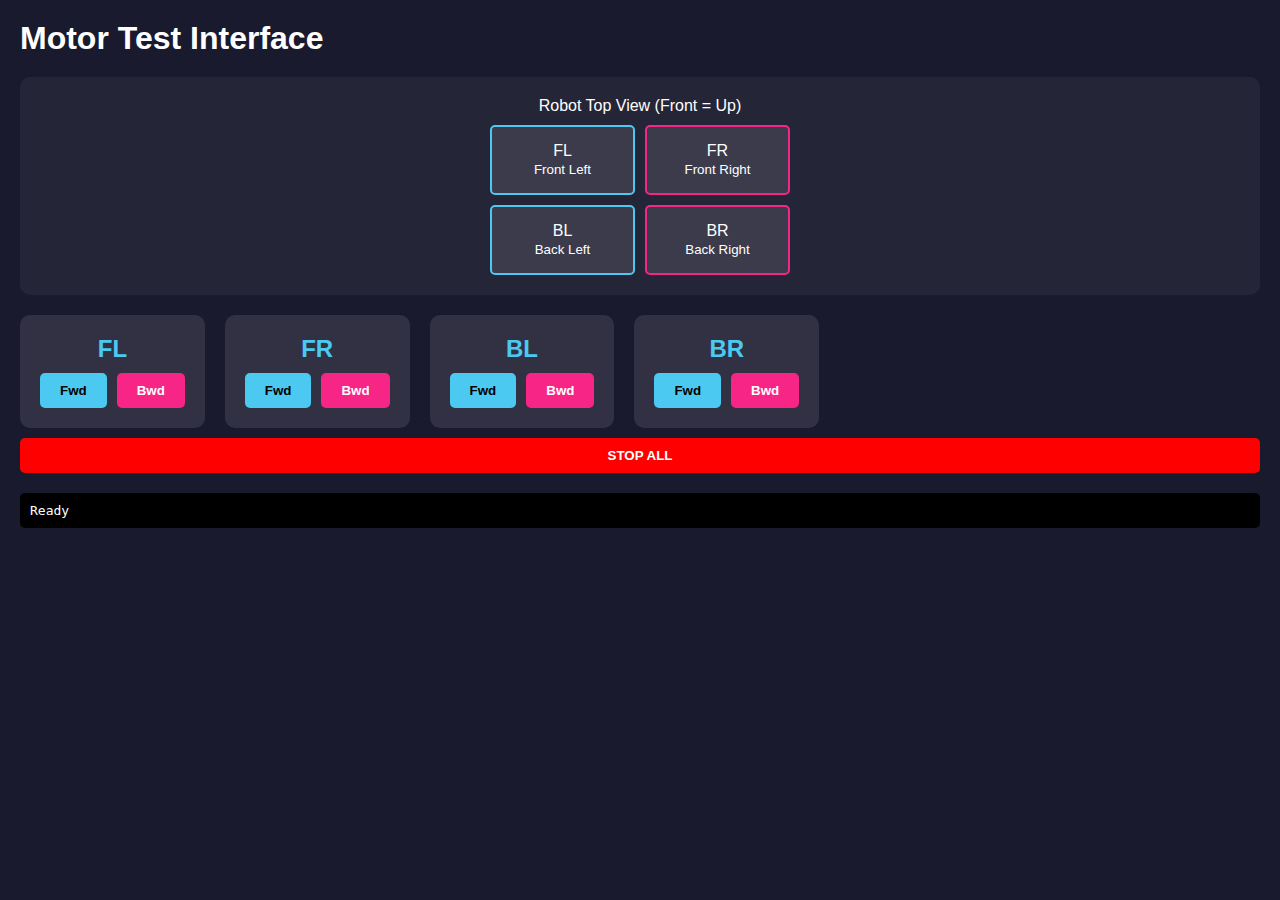
<file: templates/motor_test.html>
<!DOCTYPE html>
<html lang="en">
<head>
    <meta charset="UTF-8">
    <meta name="viewport" content="width=device-width, initial-scale=1.0">
    <title>MateBot Motor Test</title>
    <style>
        * { box-sizing: border-box; margin: 0; padding: 0; font-family: sans-serif; }
        body { background: #1a1a2e; color: #fff; padding: 20px; }
        h1 { margin-bottom: 20px; }
        .grid { display: grid; grid-template-columns: repeat(4, 1fr); gap: 20px; max-width: 600px; }
        .motor { background: rgba(255,255,255,0.1); padding: 20px; border-radius: 10px; text-align: center; }
        .motor h2 { color: #4cc9f0; margin-bottom: 10px; }
        .btn-group { display: flex; gap: 10px; justify-content: center; margin-top: 10px; }
        button { padding: 10px 20px; border: none; border-radius: 5px; cursor: pointer; font-weight: bold; }
        button.fwd { background: #4cc9f0; color: #000; }
        button.bwd { background: #f72585; color: #fff; }
        button.stop { background: #ff0000; color: #fff; width: 100%; margin-top: 10px; }
        button:active { transform: scale(0.95); }
        .diagram { margin: 20px 0; padding: 20px; background: rgba(255,255,255,0.05); border-radius: 10px; }
        .robot { display: grid; grid-template-columns: 1fr 1fr; gap: 10px; max-width: 300px; margin: 0 auto; }
        .wheel { padding: 15px; text-align: center; background: rgba(255,255,255,0.1); border-radius: 5px; }
        .wheel.fl { border: 2px solid #4cc9f0; }
        .wheel.fr { border: 2px solid #f72585; }
        .wheel.bl { border: 2px solid #4cc9f0; }
        .wheel.br { border: 2px solid #f72585; }
        .status { margin-top: 20px; padding: 10px; background: #000; border-radius: 5px; font-family: monospace; }
    </style>
</head>
<body>
    <h1>Motor Test Interface</h1>
    
    <div class="diagram">
        <p style="text-align:center; margin-bottom:10px;">Robot Top View (Front = Up)</p>
        <div class="robot">
            <div class="wheel fl">FL<br><small>Front Left</small></div>
            <div class="wheel fr">FR<br><small>Front Right</small></div>
            <div class="wheel bl">BL<br><small>Back Left</small></div>
            <div class="wheel br">BR<br><small>Back Right</small></div>
        </div>
    </div>

    <div class="grid">
        <div class="motor">
            <h2>FL</h2>
            <div class="btn-group">
                <button class="fwd" onclick="moveWheel('FL', 'forward')">Fwd</button>
                <button class="bwd" onclick="moveWheel('FL', 'backward')">Bwd</button>
            </div>
        </div>
        <div class="motor">
            <h2>FR</h2>
            <div class="btn-group">
                <button class="fwd" onclick="moveWheel('FR', 'forward')">Fwd</button>
                <button class="bwd" onclick="moveWheel('FR', 'backward')">Bwd</button>
            </div>
        </div>
        <div class="motor">
            <h2>BL</h2>
            <div class="btn-group">
                <button class="fwd" onclick="moveWheel('BL', 'forward')">Fwd</button>
                <button class="bwd" onclick="moveWheel('BL', 'backward')">Bwd</button>
            </div>
        </div>
        <div class="motor">
            <h2>BR</h2>
            <div class="btn-group">
                <button class="fwd" onclick="moveWheel('BR', 'forward')">Fwd</button>
                <button class="bwd" onclick="moveWheel('BR', 'backward')">Bwd</button>
            </div>
        </div>
    </div>

    <button class="stop" onclick="stopAll()">STOP ALL</button>

    <div class="status" id="status">Ready</div>

    <script>
        function moveWheel(wheel, direction) {
            document.getElementById('status').innerText = `Moving ${wheel} ${direction}...`;
            fetch('/api/test/wheel', {
                method: 'POST',
                headers: { 'Content-Type': 'application/json' },
                body: JSON.stringify({ wheel, direction })
            });
        }

        function stopAll() {
            fetch('/api/test/stop', { method: 'POST' });
            document.getElementById('status').innerText = 'Stopped';
        }
    </script>
</body>
</html>
</file>
